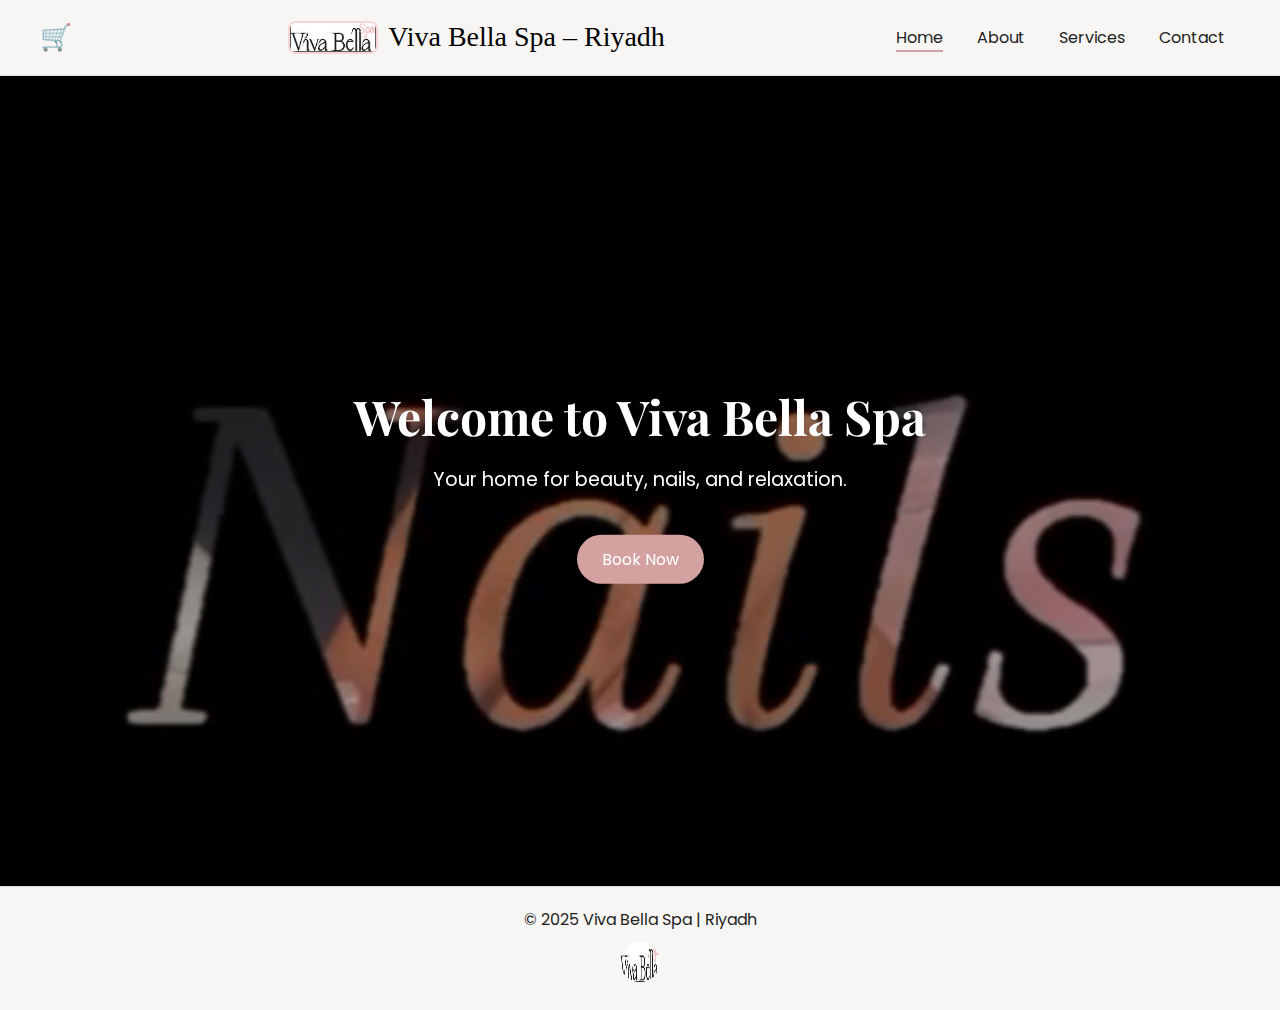
<file: index.html>
<!DOCTYPE html>
<html lang="en">
<head>
  <meta charset="UTF-8">
  <meta name="viewport" content="width=device-width, initial-scale=1.0">
  <title>Viva Bella Spa | Home</title>
  <link rel="stylesheet" href="style.css">
</head>
<body>
  <header class="main-header">
    <div class="cart" onclick="window.location.href='cart.html'">🛒</div>
    <div class="logo-title">
      <img src="Capture.JPG" alt="Logo">
      <span class="title-text">Viva Bella Spa – Riyadh</span>
    </div>
    <nav class="navbar">
      <a href="index.html" class="active">Home</a>
      <a href="about.html">About</a>
      <a href="services.html">Services</a>
      <a href="contact.html">Contact</a>
    </nav>
  </header>

  <section class="hero-section">
    <video autoplay muted loop id="heroVideo">
      <source src="WhatsApp Video 2025-11-10 at 9.51.11 PM.mp4" type="video/mp4">
      Your browser does not support the video tag.
    </video>

    <div class="overlay">
      <h1>Welcome to Viva Bella Spa</h1>
      <p>Your home for beauty, nails, and relaxation.</p>
      <button onclick="window.location.href='services.html'">Book Now</button>
    </div>
  </section>

  <footer>
    <p>© 2025 Viva Bella Spa | Riyadh</p>
    <img src="Capture.JPG" alt="Logo">
  </footer>
</body>
</html>
</file>
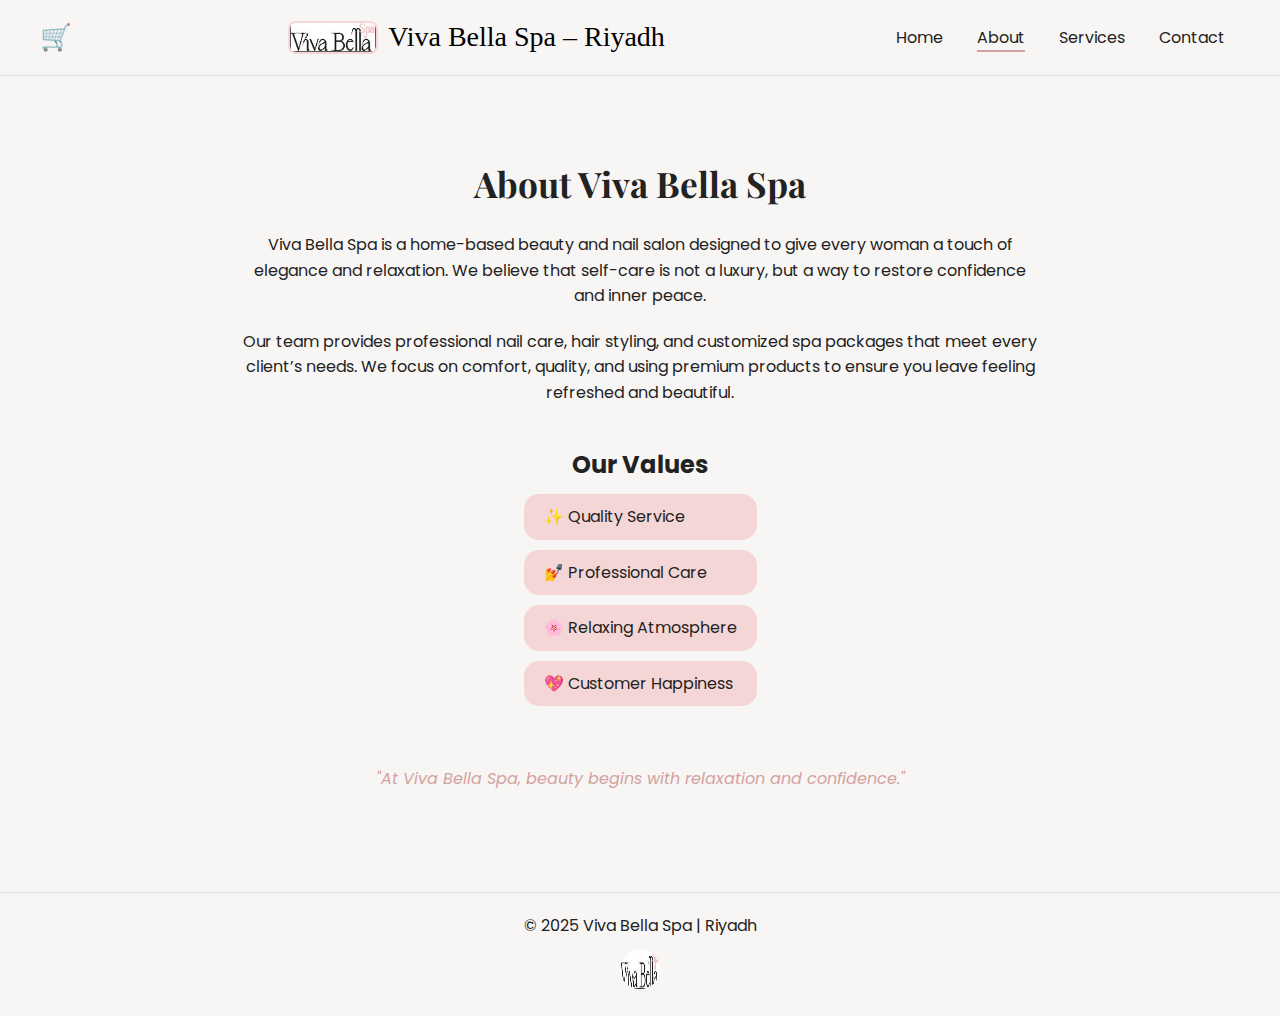
<file: about.html>
<!DOCTYPE html>
<html lang="en">
<head>
  <meta charset="UTF-8" />
  <meta name="viewport" content="width=device-width, initial-scale=1.0" />
  <title>About | Viva Bella Spa</title>
  <link rel="stylesheet" href="style.css" />
</head>
<body>
  <header class="main-header">
    <div class="cart" onclick="window.location.href='cart.html'">🛒</div>
    <div class="logo-title">
      <img src="Capture.JPG" alt="Logo">
      <span class="title-text">Viva Bella Spa – Riyadh</span>
    </div>
    <nav class="navbar">
      <a href="index.html">Home</a>
      <a href="about.html" class="active">About</a>
      <a href="services.html">Services</a>
      <a href="contact.html">Contact</a>
    </nav>
  </header>

  <section class="about">
    <h1>About Viva Bella Spa</h1>
    <p>Viva Bella Spa is a home-based beauty and nail salon designed to give every woman a touch of elegance and relaxation. We believe that self-care is not a luxury, but a way to restore confidence and inner peace.</p>
    <p>Our team provides professional nail care, hair styling, and customized spa packages that meet every client’s needs. We focus on comfort, quality, and using premium products to ensure you leave feeling refreshed and beautiful.</p>

    <div class="values">
      <h2>Our Values</h2>
      <ul>
        <li>✨ Quality Service</li>
        <li>💅 Professional Care</li>
        <li>🌸 Relaxing Atmosphere</li>
        <li>💖 Customer Happiness</li>
      </ul>
    </div>

    <div class="quote">
      <p>"At Viva Bella Spa, beauty begins with relaxation and confidence."</p>
    </div>
  </section>

  <footer>
    <p>© 2025 Viva Bella Spa | Riyadh</p>
    <img src="Capture.JPG" alt="Logo">
  </footer>
</body>
</html>
</file>
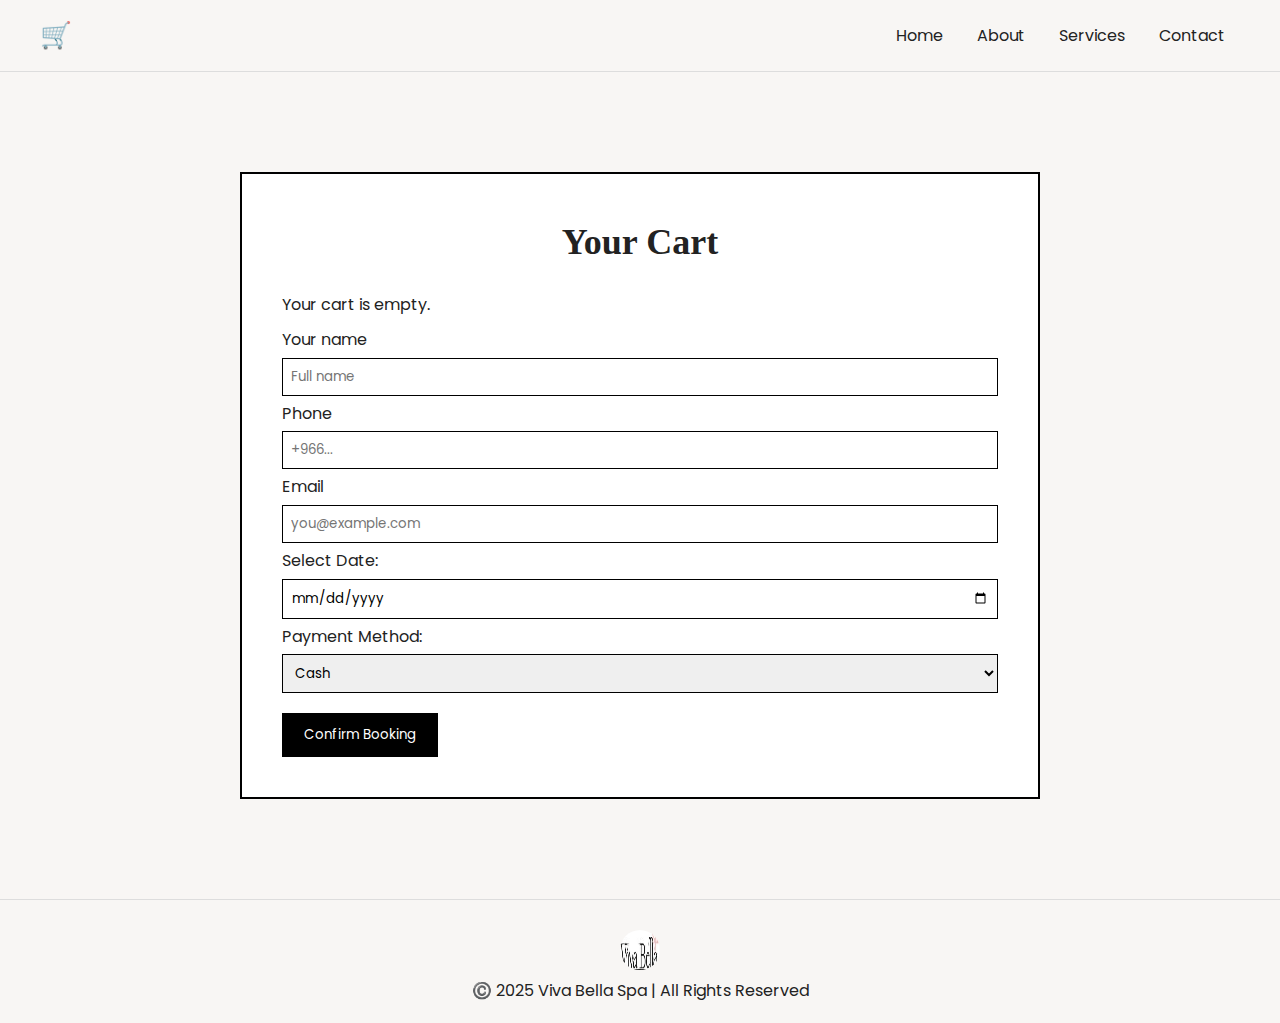
<file: Cart.html>
<!DOCTYPE html>
<html lang="en">
<head>
  <meta charset="UTF-8" />
  <meta name="viewport" content="width=device-width, initial-scale=1.0" />
  <title>Cart | Viva Bella Spa</title>
  <link rel="stylesheet" href="style.css" />
  <script defer src="script.js"></script>
</head>
<body>
  <header class="main-header">
    <div class="top-bar">
      <div class="cart">🛒</div>
    </div>
    <nav class="navbar">
      <a href="index.html">Home</a>
      <a href="about.html">About</a>
      <a href="services.html">Services</a>
      <a href="contact.html">Contact</a>
    </nav>
  </header>

  <section class="cart-page">
    <h1>Your Cart</h1>
    <div id="cartItems"></div>
    <p id="subtotal"></p>
    <p id="vat"></p>
    <p id="total"></p>

    <div class="customer-info">
      <label for="custName">Your name</label>
      <input id="custName" type="text" placeholder="Full name" />

      <label for="custPhone">Phone</label>
      <input id="custPhone" type="tel" placeholder="+966..." />

      <label for="custEmail">Email</label>
      <input id="custEmail" type="email" placeholder="you@example.com" />
    </div>

    <label for="date">Select Date:</label>
    <input type="date" id="date" />

    <label>Payment Method:</label>
<select id="payment" onchange="toggleCardForm()">
  <option value="Cash">Cash</option>
  <option value="Card">Card</option>
</select>

<div id="cardForm" style="display:none;">
  <h3>Card Information</h3>

  <label for="cardNumber">Card Number</label>
  <input id="cardNumber" type="text" maxlength="19" placeholder="1234 5678 9012 3456" />

  <label for="nameOnCard">Name on Card</label>
  <input id="nameOnCard" type="text" placeholder="Full name as on card" />

  <label for="expiry">Expiry (MM/YY)</label>
  <input id="expiry" type="text" maxlength="5" placeholder="MM/YY" />

  <label for="cvv">CVV</label>
  <input id="cvv" type="text" maxlength="4" placeholder="3 or 4 digits" />
</div>

    <button onclick="confirmBooking()">Confirm Booking</button>
  </section>

  <footer>
    <img src="Capture.JPG" width="150" height="100">
    <p>©️ 2025 Viva Bella Spa | All Rights Reserved</p></footer>
</body>
</html>
</file>
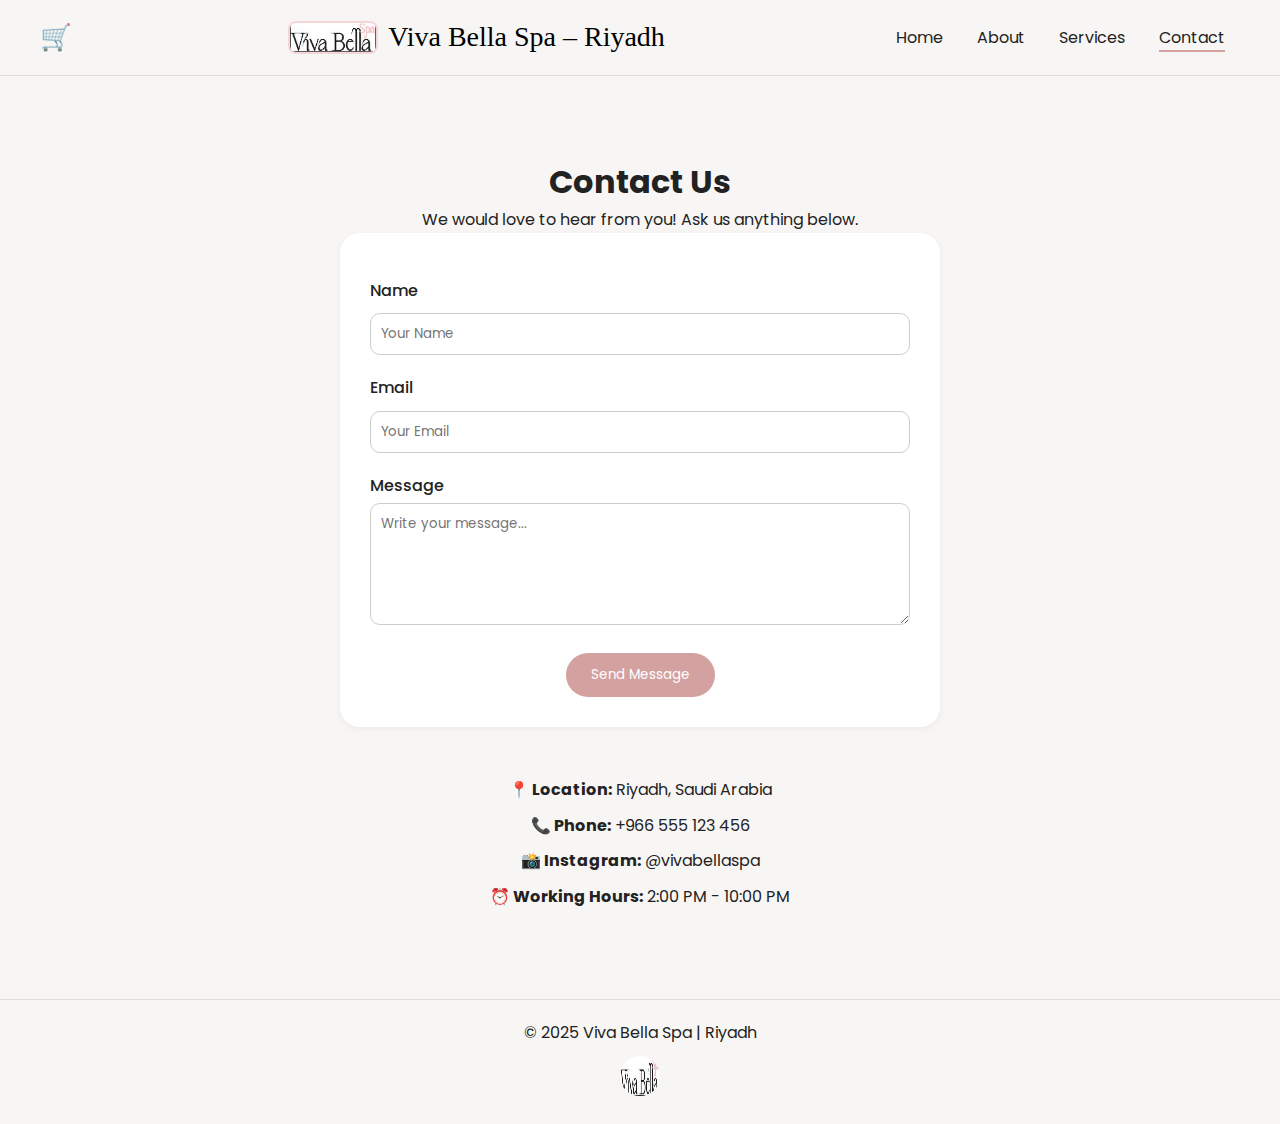
<file: contact.html>
<!DOCTYPE html>
<html lang="en">
<head>
  <meta charset="UTF-8" />
  <meta name="viewport" content="width=device-width, initial-scale=1.0" />
  <title>Contact | Viva Bella Spa</title>
  <link rel="stylesheet" href="style.css" />
</head>
<body>
  <header class="main-header">
    <div class="cart" onclick="window.location.href='cart.html'">🛒</div>
    <div class="logo-title">
      <img src="Capture.JPG" alt="Logo">
      <span class="title-text">Viva Bella Spa – Riyadh</span>
    </div>
    <nav class="navbar">
      <a href="index.html">Home</a>
      <a href="about.html">About</a>
      <a href="services.html">Services</a>
      <a href="contact.html" class="active">Contact</a>
    </nav>
  </header>

  <section class="contact">
    <h1>Contact Us</h1>
    <p>We would love to hear from you! Ask us anything below.</p>

    <form>
      <label>Name</label>
      <input type="text" placeholder="Your Name">

      <label>Email</label>
      <input type="email" placeholder="Your Email">

      <label>Message</label>
      <textarea rows="5" placeholder="Write your message..."></textarea>

      <button type="submit">Send Message</button>
    </form>

    <div class="info">
      <p><strong>📍 Location:</strong> Riyadh, Saudi Arabia</p>
      <p><strong>📞 Phone:</strong> +966 555 123 456</p>
      <p><strong>📸 Instagram:</strong> @vivabellaspa</p>
      <p><strong>⏰ Working Hours:</strong> 2:00 PM - 10:00 PM</p>
    </div>
  </section>

  <footer>
    <p>© 2025 Viva Bella Spa | Riyadh</p>
    <img src="Capture.JPG" alt="Logo">
  </footer>
</body>
</html>
</file>
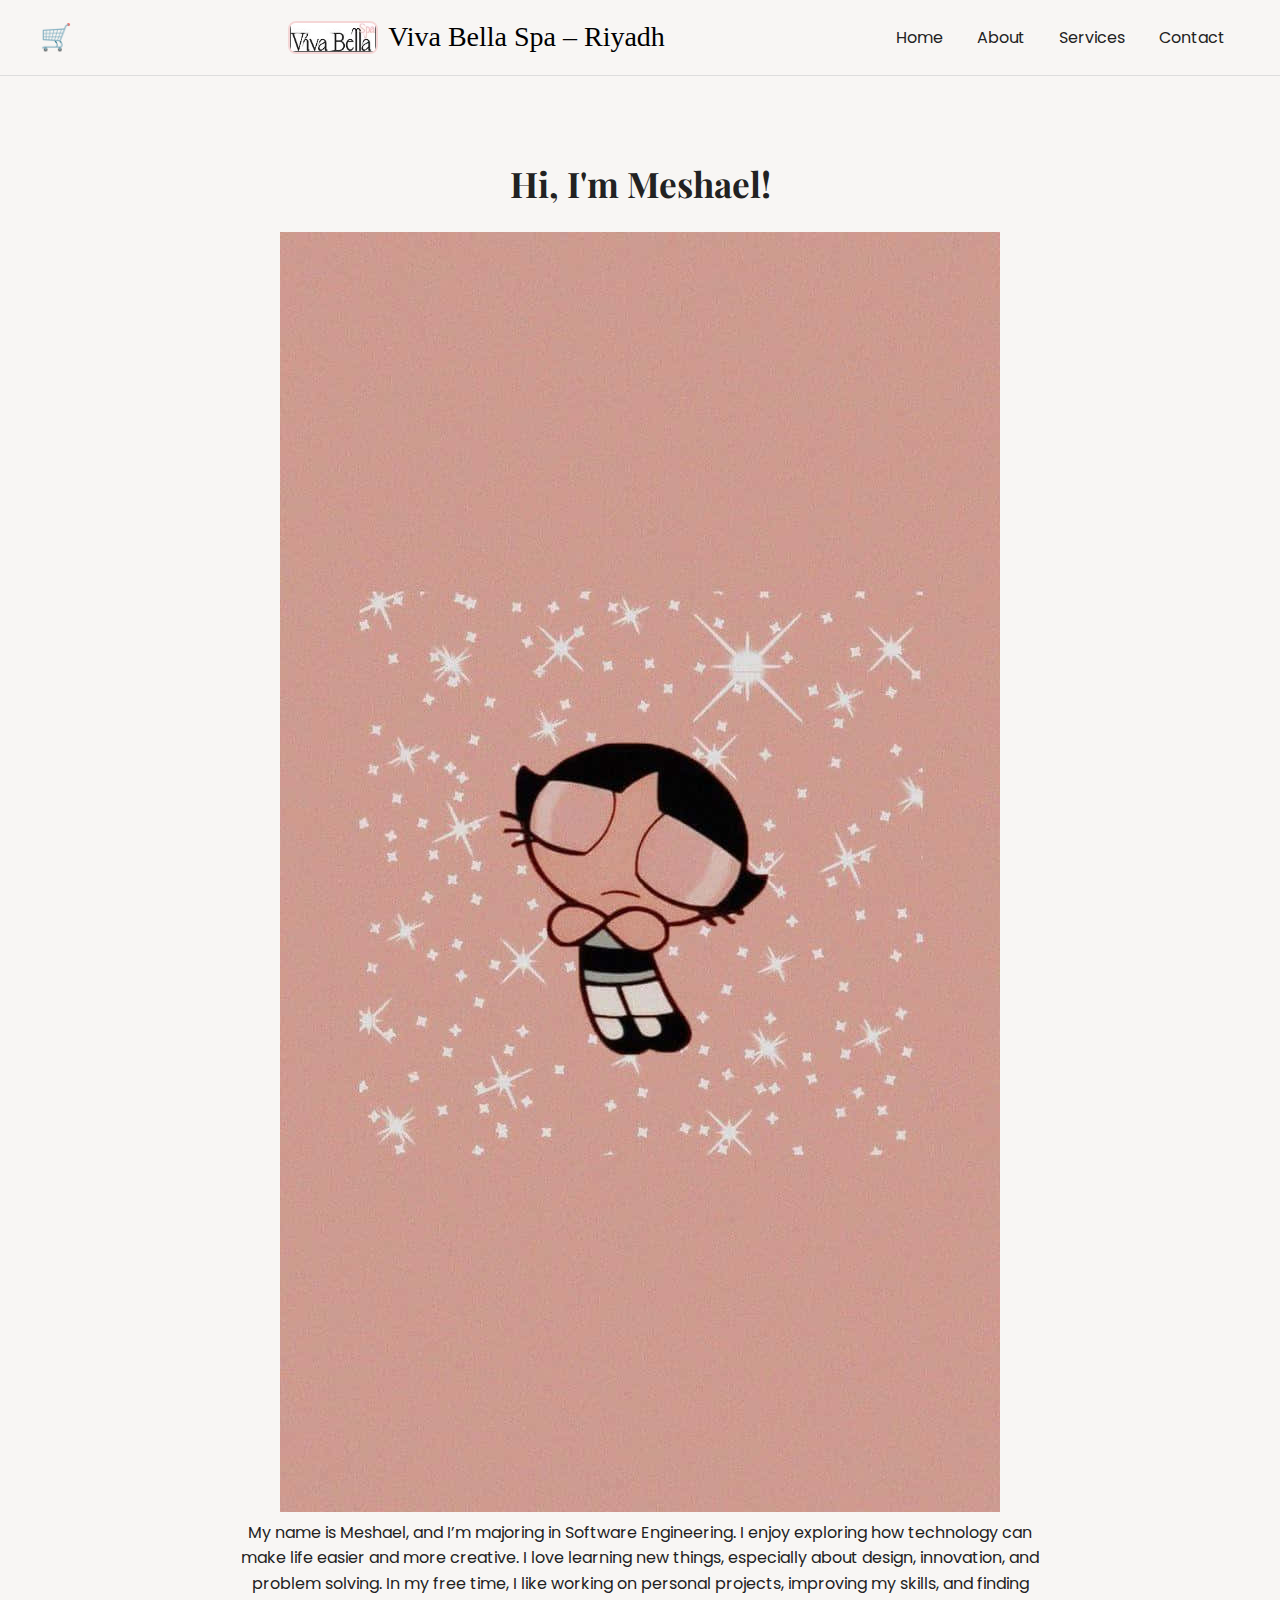
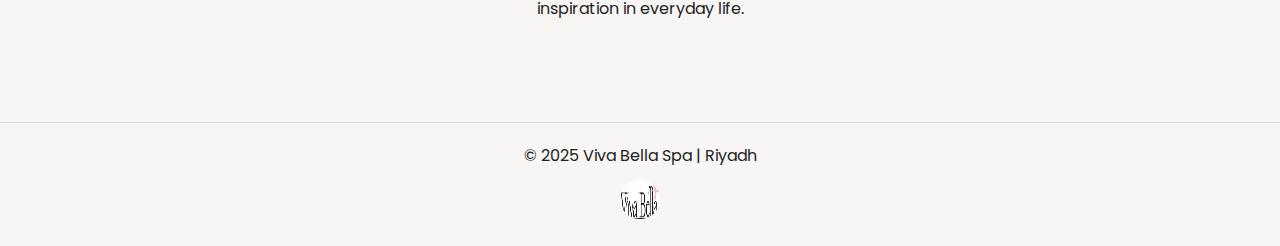
<file: meshael.html>
<!DOCTYPE html>
<html lang="en">
<head>
  <meta charset="UTF-8" />
  <meta name="viewport" content="width=device-width, initial-scale=1.0" />
  <title>Wod | Viva Bella Spa</title>
  <link rel="stylesheet" href="style.css" />
</head>
<body>
  <header class="main-header">
    <div class="cart" onclick="window.location.href='cart.html'">🛒</div>
    <div class="logo-title">
      <img src="Capture.JPG" alt="Logo">
      <span class="title-text">Viva Bella Spa – Riyadh</span>
    </div>
    <nav class="navbar">
      <a href="index.html">Home</a>
      <a href="about.html">About</a>
      <a href="services.html">Services</a>
      <a href="contact.html">Contact</a>
    </nav>
  </header>

  <section class="about">
    <h1>Hi, I'm Meshael!</h1>
    <div class="dev-profile">
      <img src="shaden.jpg" alt="Meshael">
      <p>
        My name is Meshael, and I’m majoring in Software Engineering.
         I enjoy exploring how technology can make life easier and more creative. 
        I love learning new things, especially about design, innovation, and problem solving. 
        In my free time, I like working on personal projects, improving my skills, and finding inspiration in everyday life.

      </p>
    </div>
  </section>

  <footer>
    <p>© 2025 Viva Bella Spa | Riyadh</p>
    <img src="Capture.JPG" alt="Logo">
  </footer>
</body>
</html>
</file>
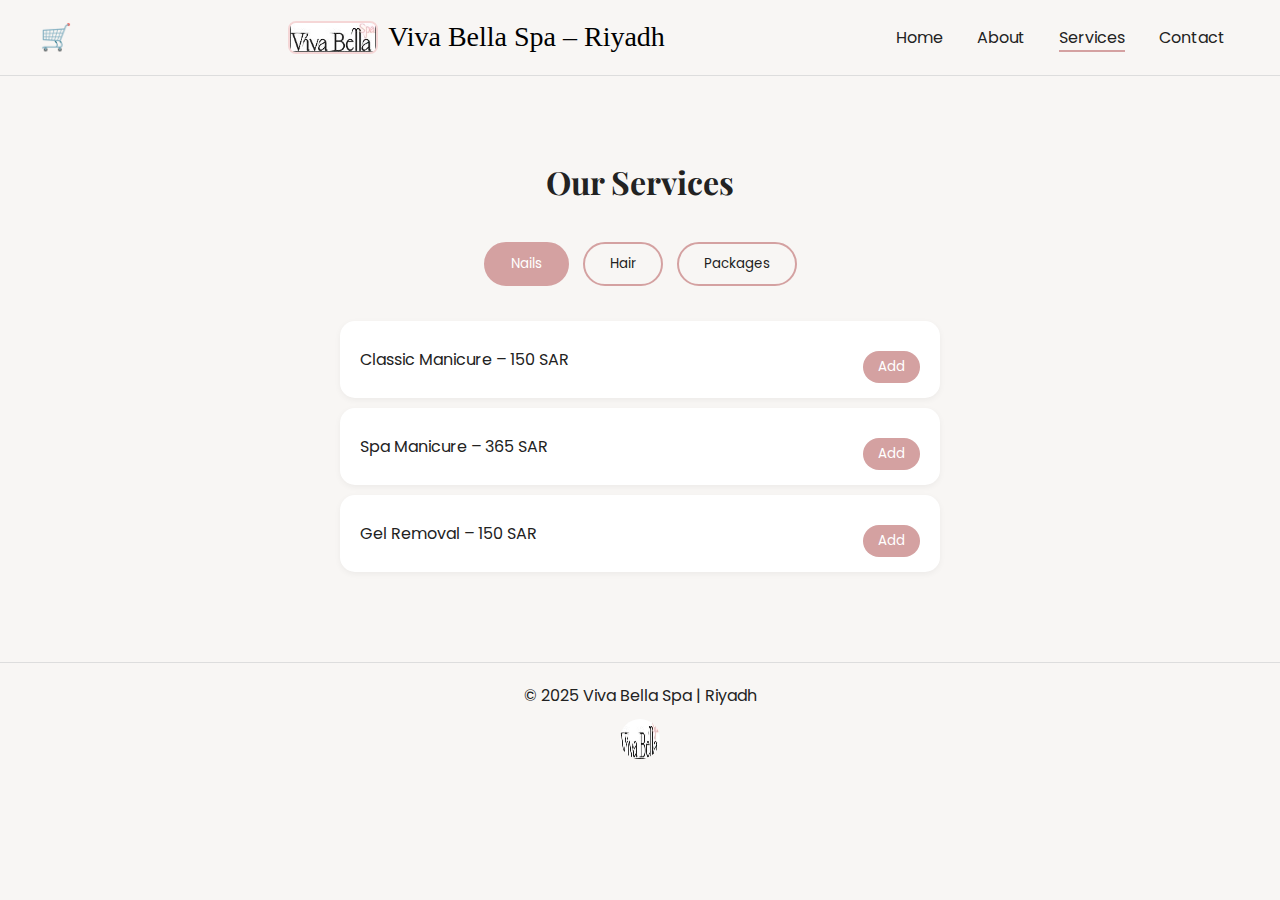
<file: services.html>
<!DOCTYPE html>
<html lang="en">
<head>
  <meta charset="UTF-8" />
  <meta name="viewport" content="width=device-width, initial-scale=1.0" />
  <title>Services | Viva Bella Spa</title>
  <link rel="stylesheet" href="style.css" />
  <script defer src="script.js"></script>
</head>
<body>
  <header class="main-header">
    <div class="cart" onclick="window.location.href='cart.html'">🛒</div>
    <div class="logo-title">
      <img src="Capture.JPG" alt="Logo">
      <span class="title-text">Viva Bella Spa – Riyadh</span>
    </div>
    <nav class="navbar">
      <a href="index.html">Home</a>
      <a href="about.html">About</a>
      <a href="services.html" class="active">Services</a>
      <a href="contact.html">Contact</a>
    </nav>
  </header>

  <section class="services">
  <h1>Our Services</h1>
  <div class="tabs">
    <button class="tab active" onclick="showCategory('nails', this)">Nails</button>
    <button class="tab" onclick="showCategory('hair', this)">Hair</button>
    <button class="tab" onclick="showCategory('packages', this)">Packages</button>
  </div>

  <div id="nails" class="category active">
    <ul>
      <li>Classic Manicure – 150 SAR 
        <button onclick="addToCart('Classic Manicure',150)">Add</button>
      </li>
      <li>Spa Manicure – 365 SAR 
        <button onclick="addToCart('Spa Manicure',365)">Add</button>
      </li>
      <li>Gel Removal – 150 SAR 
        <button onclick="addToCart('Gel Removal',150)">Add</button>
      </li>
    </ul>
  </div>

  <div id="hair" class="category">
    <ul>
      <li>Blow Dry – 85 SAR 
        <button onclick="addToCart('Blow Dry',85)">Add</button>
      </li>
      <li>Hair Treatment – 200 SAR 
        <button onclick="addToCart('Hair Treatment',200)">Add</button>
      </li>
      <li>Haircut – 50 SAR 
        <button onclick="addToCart('Haircut',50)">Add</button>
      </li>
    </ul>
  </div>

  <div id="packages" class="category">
    <ul>
      <li>Birthday Package – 250 SAR 
        <button onclick="addToCart('Birthday Package',250)">Add</button>
      </li>
      <li>Bridal Package – 445 SAR 
        <button onclick="addToCart('Bridal Package',445)">Add</button>
      </li>
      <li>Mama Glow Package – 330 SAR 
        <button onclick="addToCart('Mama Glow Package',330)">Add</button>
      </li>
    </ul>
  </div>
</section>

  <footer>
    <p>© 2025 Viva Bella Spa | Riyadh</p>
    <img src="Capture.JPG" alt="Logo">
  </footer>

  <script>
    function showCategory(id, btn) {
      document.querySelectorAll('.category').forEach(c => c.classList.remove('active'));
      document.querySelectorAll('.tab').forEach(t => t.classList.remove('active'));
      document.getElementById(id).classList.add('active');
      btn.classList.add('active');
    }
  </script>
</body>
</html>
</file>
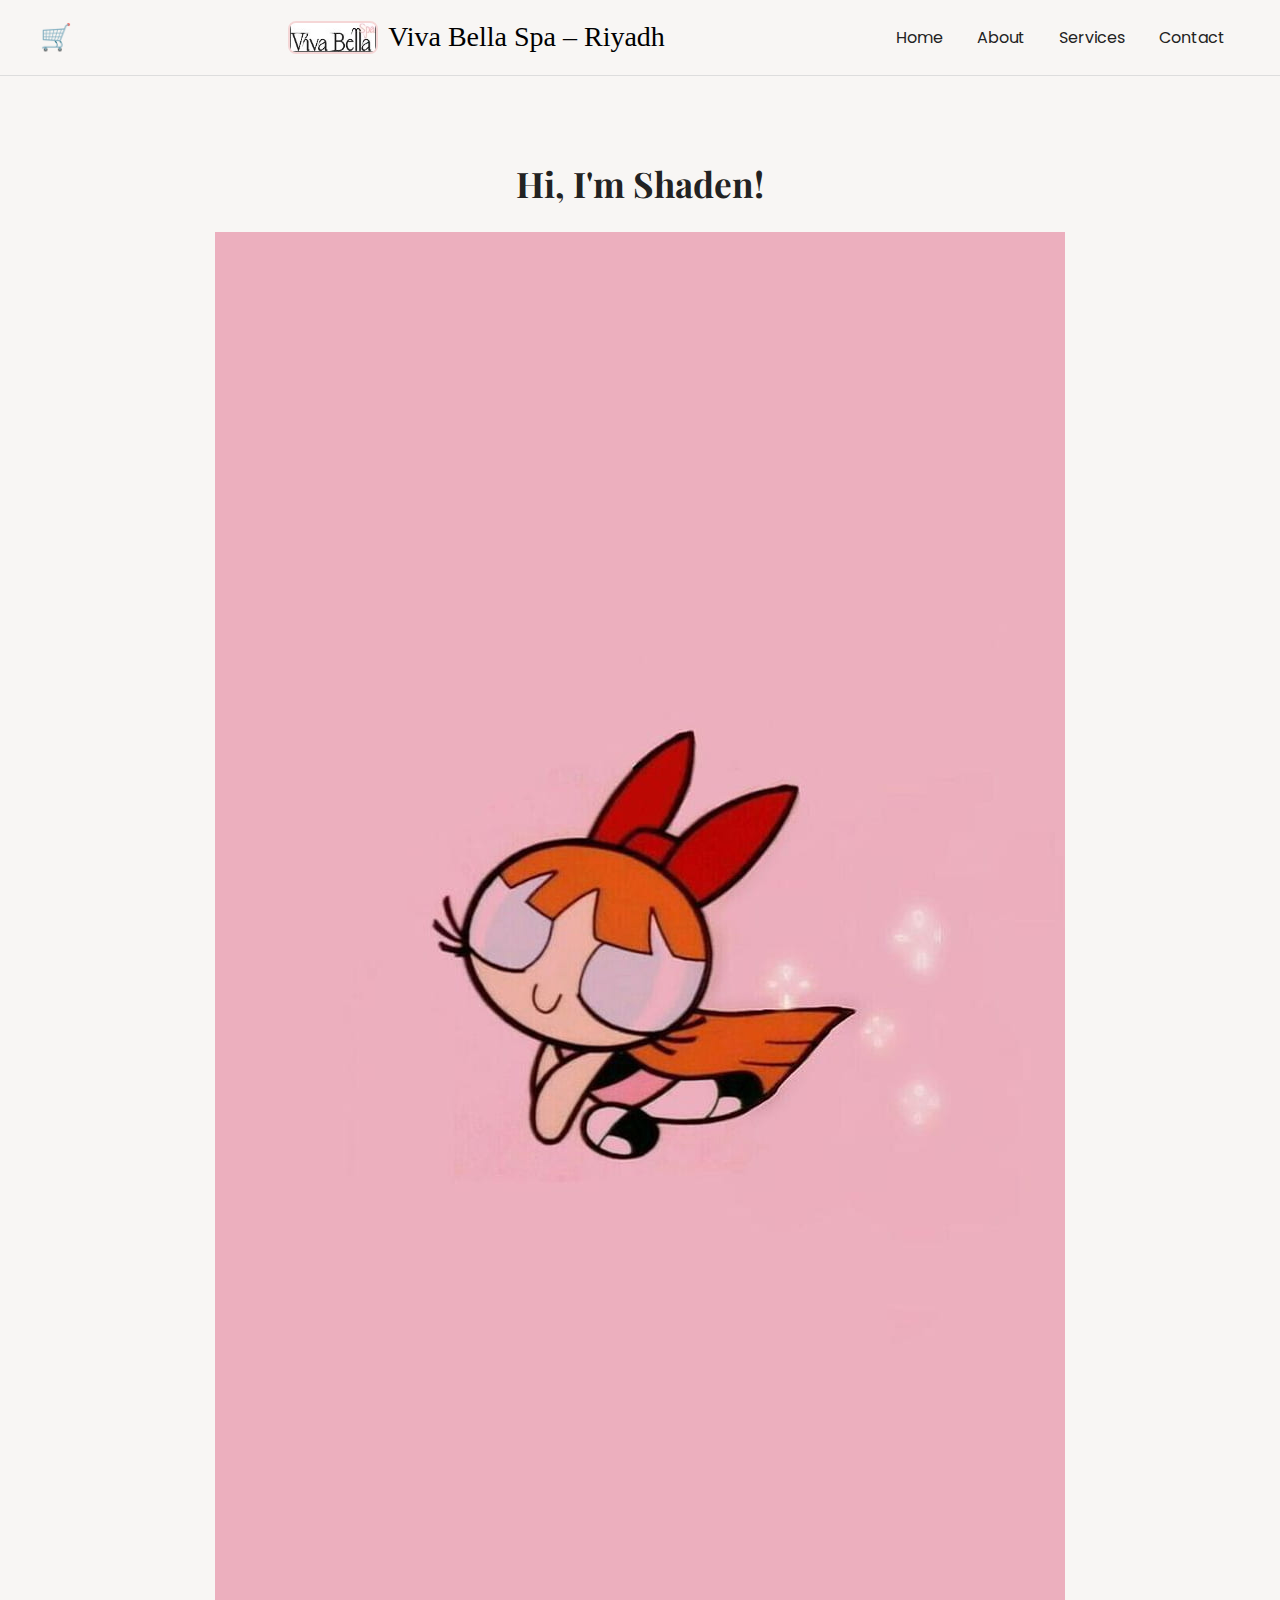
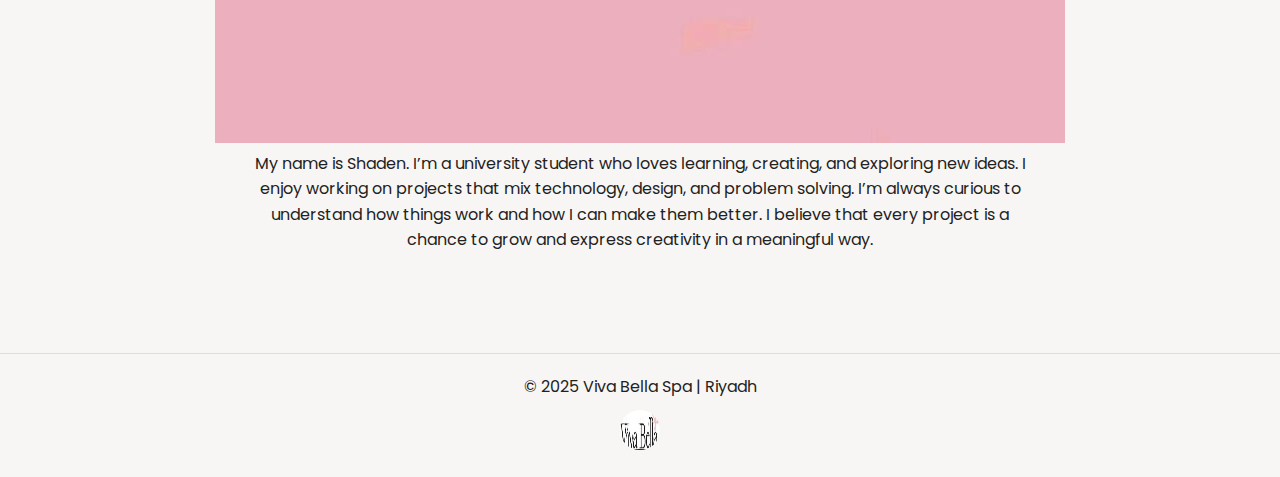
<file: shaden.html>
<!DOCTYPE html>
<html lang="en">
<head>
  <meta charset="UTF-8" />
  <meta name="viewport" content="width=device-width, initial-scale=1.0" />
  <title>Wod | Viva Bella Spa</title>
  <link rel="stylesheet" href="style.css" />
</head>
<body>
  <header class="main-header">
    <div class="cart" onclick="window.location.href='cart.html'">🛒</div>
    <div class="logo-title">
      <img src="Capture.JPG" alt="Logo">
      <span class="title-text">Viva Bella Spa – Riyadh</span>
    </div>
    <nav class="navbar">
      <a href="index.html">Home</a>
      <a href="about.html">About</a>
      <a href="services.html">Services</a>
      <a href="contact.html">Contact</a>
    </nav>
  </header>

  <section class="about">
    <h1>Hi, I'm Shaden!</h1>
    <div class="dev-profile">
      <img src="Mesh.jpg" alt="shaden">
      <p>
        My name is Shaden. I’m a university student who loves learning, creating, and exploring new ideas. 
        I enjoy working on projects that mix technology, design, and problem solving.
        I’m always curious to understand how things work and how I can make them better.
        I believe that every project is a chance to grow and express creativity in a meaningful way.

      </p>
    </div>
  </section>

  <footer>
    <p>© 2025 Viva Bella Spa | Riyadh</p>
    <img src="Capture.JPG" alt="Logo">
  </footer>
</body>
</html>
</file>
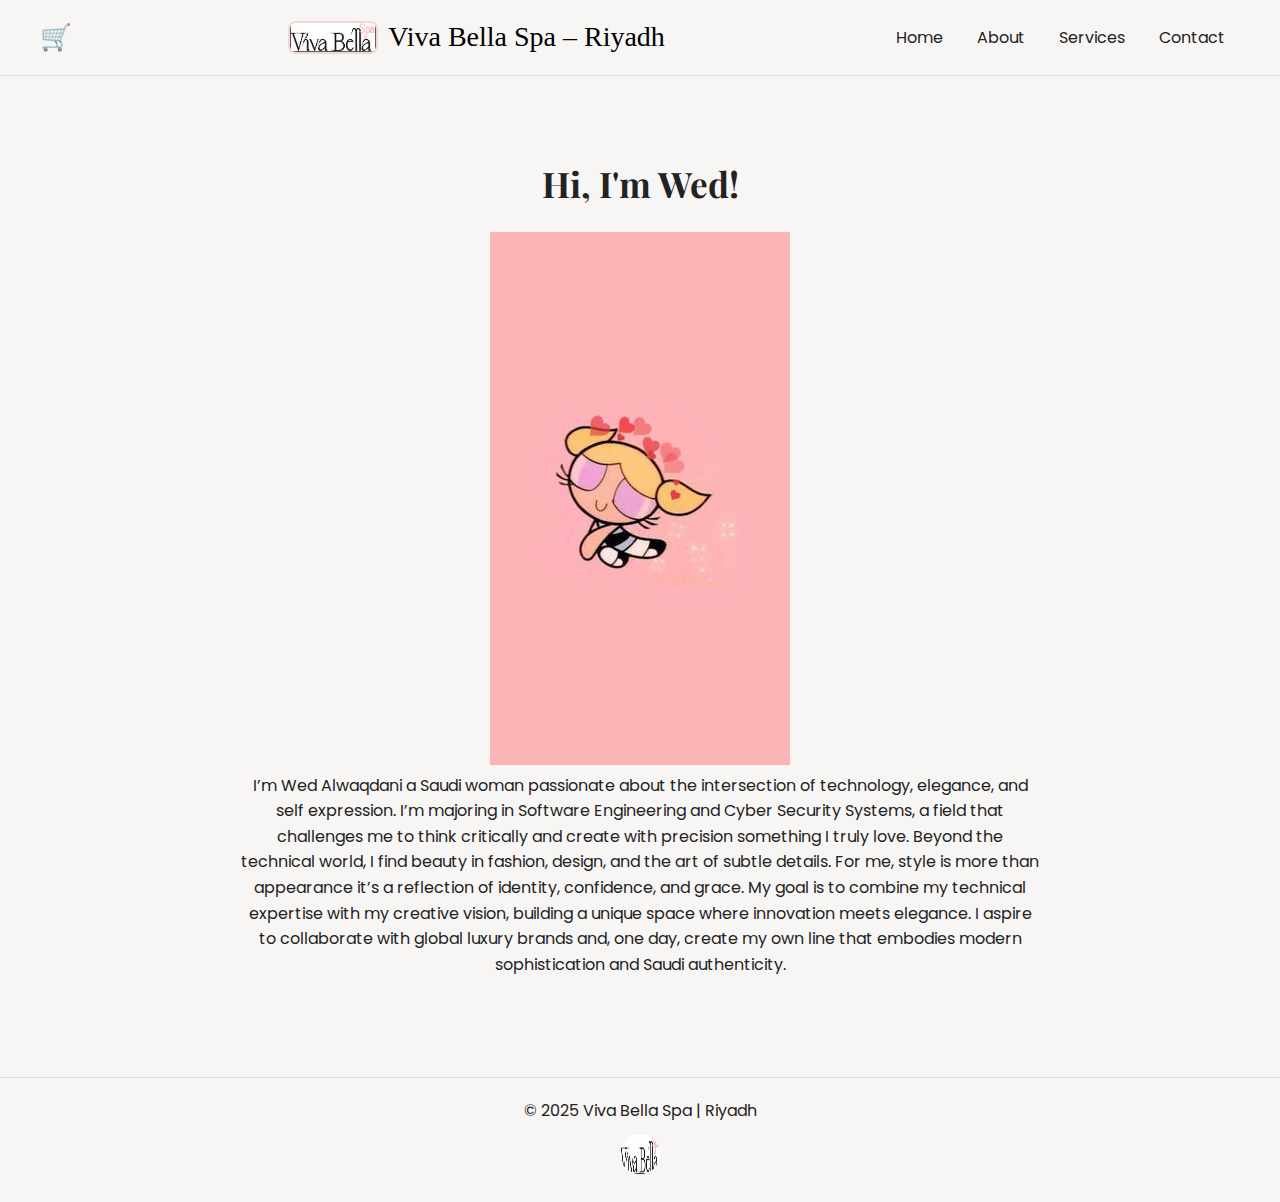
<file: wed.html>
<!DOCTYPE html>
<html lang="en">
<head>
  <meta charset="UTF-8" />
  <meta name="viewport" content="width=device-width, initial-scale=1.0" />
  <title>Wod | Viva Bella Spa</title>
  <link rel="stylesheet" href="style.css" />
</head>
<body>
  <header class="main-header">
    <div class="cart" onclick="window.location.href='cart.html'">🛒</div>
    <div class="logo-title">
      <img src="Capture.JPG" alt="Logo">
      <span class="title-text">Viva Bella Spa – Riyadh</span>
    </div>
    <nav class="navbar">
      <a href="index.html">Home</a>
      <a href="about.html">About</a>
      <a href="services.html">Services</a>
      <a href="contact.html">Contact</a>
    </nav>
  </header>

  <section class="about">
    <h1>Hi, I'm Wed!</h1>
    <div class="dev-profile">
      <img src="wedd.jpg" alt="Wed">
      <p>
        I’m Wed Alwaqdani a Saudi woman passionate about the intersection of technology, elegance, and self expression. 
        I’m majoring in Software Engineering and Cyber Security Systems, a field that challenges me to think critically and create with precision something I truly love.
        Beyond the technical world, I find beauty in fashion, design, and the art of subtle details. For me, style is more than appearance it’s a reflection of identity, confidence, and grace.
        My goal is to combine my technical expertise with my creative vision, building a unique space where innovation meets elegance. 
        I aspire to collaborate with global luxury brands and, one day, create my own line that embodies modern sophistication and Saudi authenticity.
      </p>
    </div>
  </section>

  <footer>
    <p>© 2025 Viva Bella Spa | Riyadh</p>
    <img src="Capture.JPG" alt="Logo">
  </footer>
</body>
</html>
</file>
<file: style.css>
@import url('https://fonts.googleapis.com/css2?family=Playfair+Display:wght@500&family=Poppins:wght@300;400;500&display=swap');

:root {
  --offwhite: #f8f6f4;
  --softpink: #f5d6d6;
  --black: #222;
  --accent: #d4a1a1;
  --transition: all 0.3s ease;
}

* {
  margin: 0;
  padding: 0;
  box-sizing: border-box;
  font-family: 'Poppins', sans-serif;
}

body {
  background-color: var(--offwhite);
  color: var(--black);
  line-height: 1.6;
}

.main-header {
  background-color: var(--offwhite);
  border-bottom: 1px solid #ddd;
  display: flex;
  align-items: center;
  justify-content: space-between;
  padding: 15px 40px;
  position: sticky;
  top: 0;
  z-index: 10;
}

.main-header .logo-title {
  display: flex;
  align-items: center;
  gap: 10px;
}

.main-header img {
  width: 50px;
  height: 50px;
  border-radius: 50%;
  object-fit: cover;
  border: 2px solid var(--softpink);
}

.title-text {
  font-family: 'Playfair Display', serif;
  font-size: 1.3rem;
  font-weight: 500;
}

.navbar a {
  text-decoration: none;
  color: var(--black);
  margin: 0 15px;
  font-weight: 400;
  position: relative;
  transition: var(--transition);
}

.navbar a::after {
  content: '';
  position: absolute;
  bottom: -3px;
  left: 0;
  width: 0%;
  height: 2px;
  background-color: var(--accent);
  transition: var(--transition);
}

.navbar a:hover::after,
.navbar a.active::after {
  width: 100%;
}

.cart {
  font-size: 1.6rem;
  cursor: pointer;
  transition: transform 0.3s ease;
}

.cart:hover {
  transform: scale(1.1);
}

.hero-section {
  position: relative;
  height: 90vh;
  overflow: hidden;
}

#heroVideo {
  width: 100%;
  height: 100%;
  object-fit: cover;
  filter: brightness(65%);
}

.overlay {
  position: absolute;
  top: 50%;
  left: 50%;
  transform: translate(-50%, -50%);
  text-align: center;
  color: white;
}

.overlay h1 {
  font-family: 'Playfair Display', serif;
  font-size: 3rem;
  margin-bottom: 10px;
}

.overlay p {
  font-size: 1.2rem;
  margin-bottom: 25px;
}

.overlay button {
  background-color: var(--accent);
  color: white;
  border: none;
  padding: 12px 25px;
  font-size: 1rem;
  cursor: pointer;
  border-radius: 25px;
  transition: var(--transition);
}

.overlay button:hover {
  background-color: var(--softpink);
  color: var(--black);
}

.about {
  padding: 80px 10%;
  text-align: center;
}

.about h1 {
  font-family: 'Playfair Display', serif;
  font-size: 2.2rem;
  margin-bottom: 20px;
}

.about p {
  max-width: 800px;
  margin: 0 auto 20px;
}

.values {
  margin-top: 40px;
}

.values ul {
  list-style: none;
  display: inline-block;
  text-align: left;
}

.values li {
  background: var(--softpink);
  margin: 10px 0;
  padding: 10px 20px;
  border-radius: 15px;
  transition: var(--transition);
}

.values li:hover {
  transform: translateX(5px);
}

.quote {
  margin-top: 50px;
  font-style: italic;
  color: var(--accent);
  font-family: 'Playfair Display', serif;
}

.services {
  padding: 80px 10%;
  text-align: center;
}

.services h1 {
  font-family: 'Playfair Display', serif;
  margin-bottom: 30px;
}

.tabs {
  margin-bottom: 30px;
}

.tab {
  background: transparent;
  border: 2px solid var(--accent);
  color: var(--black);
  padding: 10px 25px;
  margin: 5px;
  border-radius: 25px;
  cursor: pointer;
  transition: var(--transition);
}

.tab.active,
.tab:hover {
  background-color: var(--accent);
  color: white;
}

.category {
  display: none;
}

.category.active {
  display: block;
}

.category ul {
  list-style: none;
  margin-top: 20px;
}

.category li {
  background-color: white;
  margin: 10px auto;
  padding: 15px 20px;
  border-radius: 15px;
  box-shadow: 0 2px 6px rgba(0,0,0,0.05);
  max-width: 600px;
  display: flex;
  justify-content: space-between;
  align-items: center;
}

.category button {
  background-color: var(--accent);
  color: white;
  border: none;
  border-radius: 20px;
  padding: 6px 15px;
  cursor: pointer;
  transition: var(--transition);
}

.category button:hover {
  background-color: var(--softpink);
  color: var(--black);
}

.contact {
  padding: 80px 10%;
  text-align: center;
}

.contact form {
  background-color: white;
  padding: 30px;
  border-radius: 20px;
  box-shadow: 0 2px 6px rgba(0,0,0,0.05);
  max-width: 600px;
  margin: 0 auto 50px;
}

.contact form label {
  display: block;
  text-align: left;
  margin: 15px 0 5px;
  font-weight: 500;
}

.contact input,
.contact textarea {
  width: 100%;
  padding: 10px;
  border-radius: 10px;
  border: 1px solid #ccc;
  outline: none;
  transition: var(--transition);
}

.contact input:focus,
.contact textarea:focus {
  border-color: var(--accent);
}

.contact button {
  margin-top: 20px;
  background-color: var(--accent);
  color: white;
  border: none;
  padding: 12px 25px;
  border-radius: 25px;
  cursor: pointer;
  transition: var(--transition);
}

.contact button:hover {
  background-color: var(--softpink);
  color: var(--black);
}

.info p {
  margin-bottom: 10px;
}

footer {
  background-color: var(--offwhite);
  border-top: 1px solid #ddd;
  text-align: center;
  padding: 20px 0;
}

footer img {
  width: 40px;
  height: 40px;
  border-radius: 50%;
  margin-top: 10px;
}
.logo-title {
  display: flex;
  align-items: center;
  gap: 10px;
}

.logo-title img {
  width: 90px;
  height: auto;
  border-radius: 8px;
  object-fit: contain;
}

.title-text {
  font-family: 'Great Vibes', cursive;
  font-size: 28px;
  color: #000;
  font-weight: 400;
}

.cart-page {
  max-width: 800px;
  margin: 100px auto;
  padding: 40px;
  border: 2px solid #000;
  background-color: #fff;
  font-family: 'Poppins', sans-serif;
}

.cart-page h1 {
  font-family: 'Great Vibes', cursive;
  font-size: 36px;
  margin-bottom: 20px;
  text-align: center;
}

.cart-item {
  border-bottom: 1px solid #ccc;
  padding: 10px 0;
}

.cart-item p {
  margin: 5px 0;
}

.cart-item small {
  display: block;
  font-size: 13px;
  color: #555;
}

#subtotal, #vat, #total {
  margin-top: 10px;
  font-weight: 500;
}

input, select {
  border: 1px solid #000;
  padding: 8px;
  margin: 5px 0;
  width: 100%;
}

button {
  background-color: #000;
  color: white;
  border: 2px solid #000;
  padding: 10px 20px;
  margin-top: 15px;
  cursor: pointer;
}

button:hover {
  background-color: white;
  color: #000;
}
.dev img {
  width: 120px;        
  height: 120px;
  border-radius: 50%;  
  object-fit: cover;   
  border: 3px solid var(--accent); 
  margin: 0 auto;      
  display: block;
}
.dev {
  text-align: center;
}
.dev-cards {
  display: flex;
  justify-content: center;
  gap: 50px;
  margin-top: 40px;
}
.developers {
  text-align: center;
  width: 100%;
  margin: 50px auto;
}
.developers h2 {
  font-family: 'Playfair Display', serif;
  font-size: 2rem;
  margin-bottom: 20px;
  text-align: center;
}
</file>
